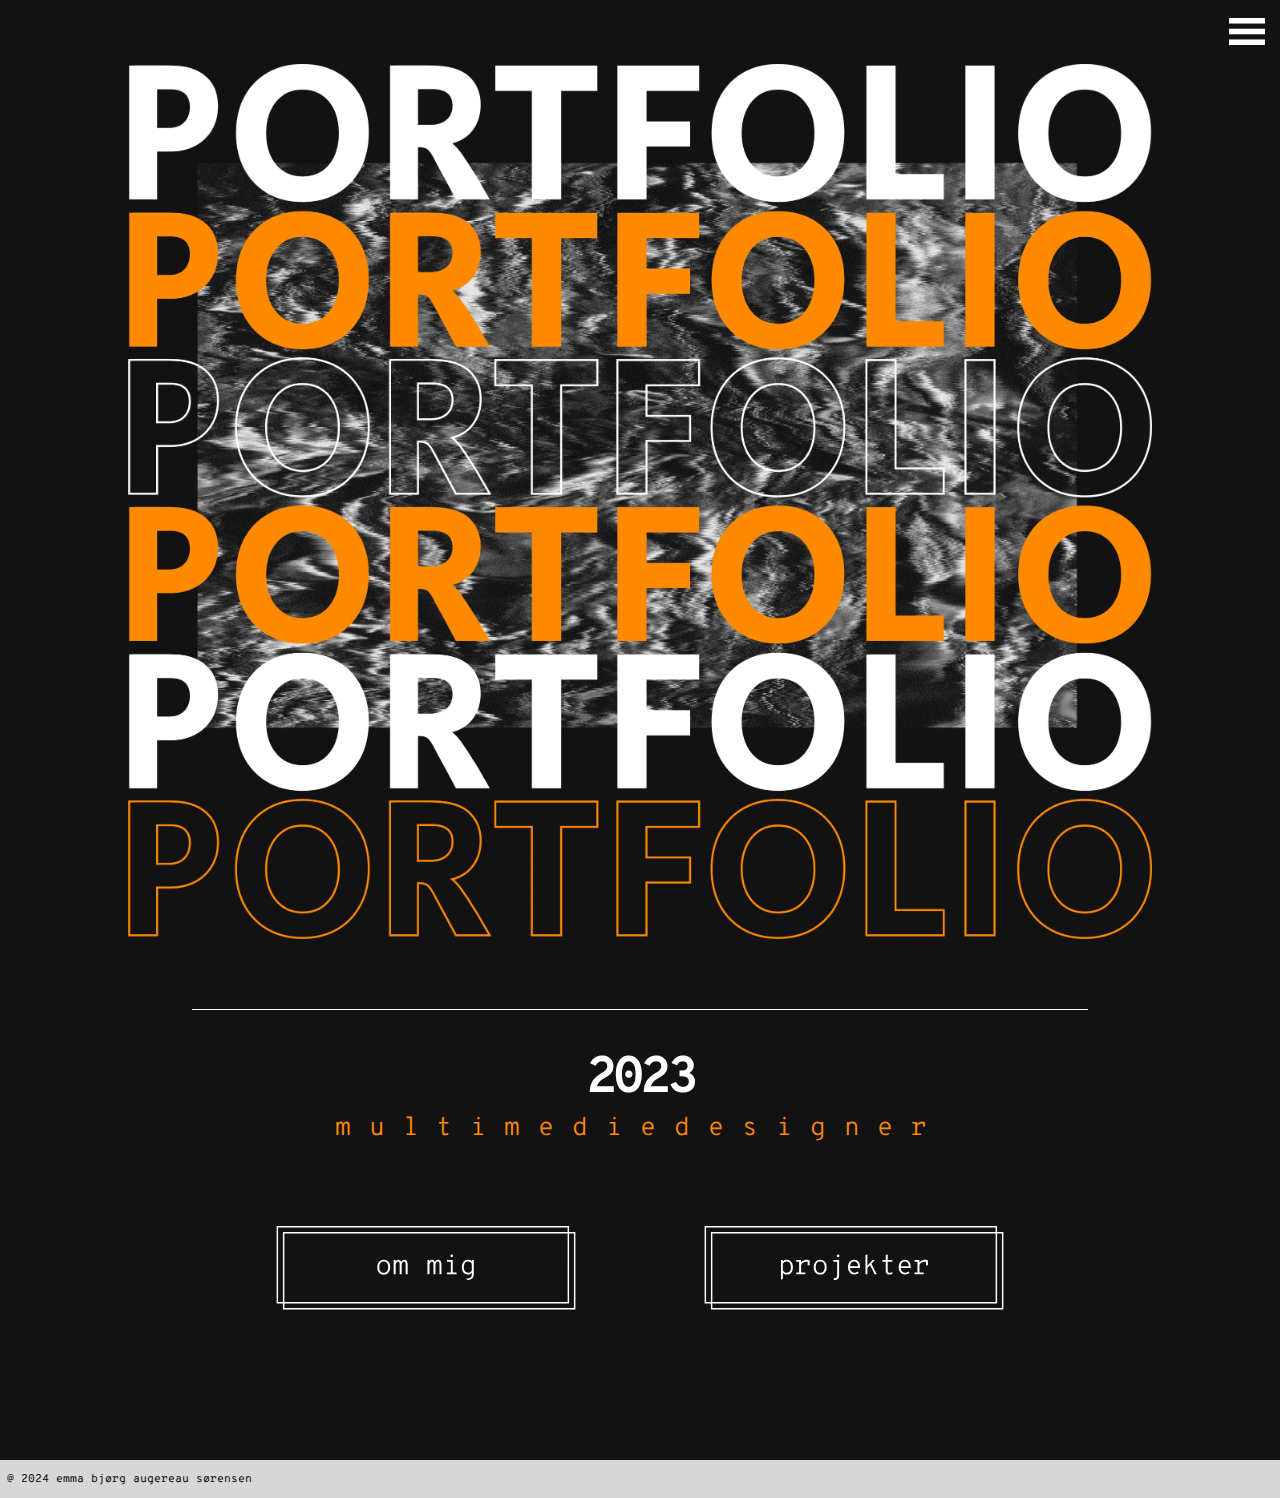
<file: index.html>
<!DOCTYPE html>
<html lang="da">
  <head>
    <meta charset="UTF-8" />
    <meta name="viewport" content="width=device-width, initial-scale=1.0" />
    <link rel="stylesheet" href="css/generel.css" />
    <link rel="stylesheet" href="css/layout.css" />
    <link rel="icon" type="image/x-icon" href="/img/favicon.ico" />
    <title>portfolio</title>
  </head>
  <body>
    <header>
      <nav id="menu">
        <div id="menu-toggle">
          <img
            id="menu_icon"
            src="img/menu_logo.svg"
            alt="burgermenu ikon"
            width="70%"
          />
        </div>
        <ul>
          <li><a href="index.html">home</a></li>
          <li><a href="about.html">om mig</a></li>
          <li><a href="projekter.html">projekter</a></li>
        </ul>
      </nav>
    </header>
    <main>
      <div id="forside_grafik">
        <img
          src="/img/forside_billede.webp"
          alt="forside grafik. portfolio skrevet mange gange over gråt billede."
        />
      </div>
      <div id="linje_e"></div>
      <div>
        <p id="year">2023</p>
        <p id="titel">multimediedesigner</p>
      </div>
      <div id="knapper">
        <div class="ommig"><a href="/about.html"></a></div>
        <div class="projekter"><a href="/projekter.html"></a></div>
      </div>
      <script src="/js/script.js"></script>
    </main>
    <footer>
      <p>@ 2024 emma bjørg augereau sørensen</p>
    </footer>
  </body>
</html>
</file>
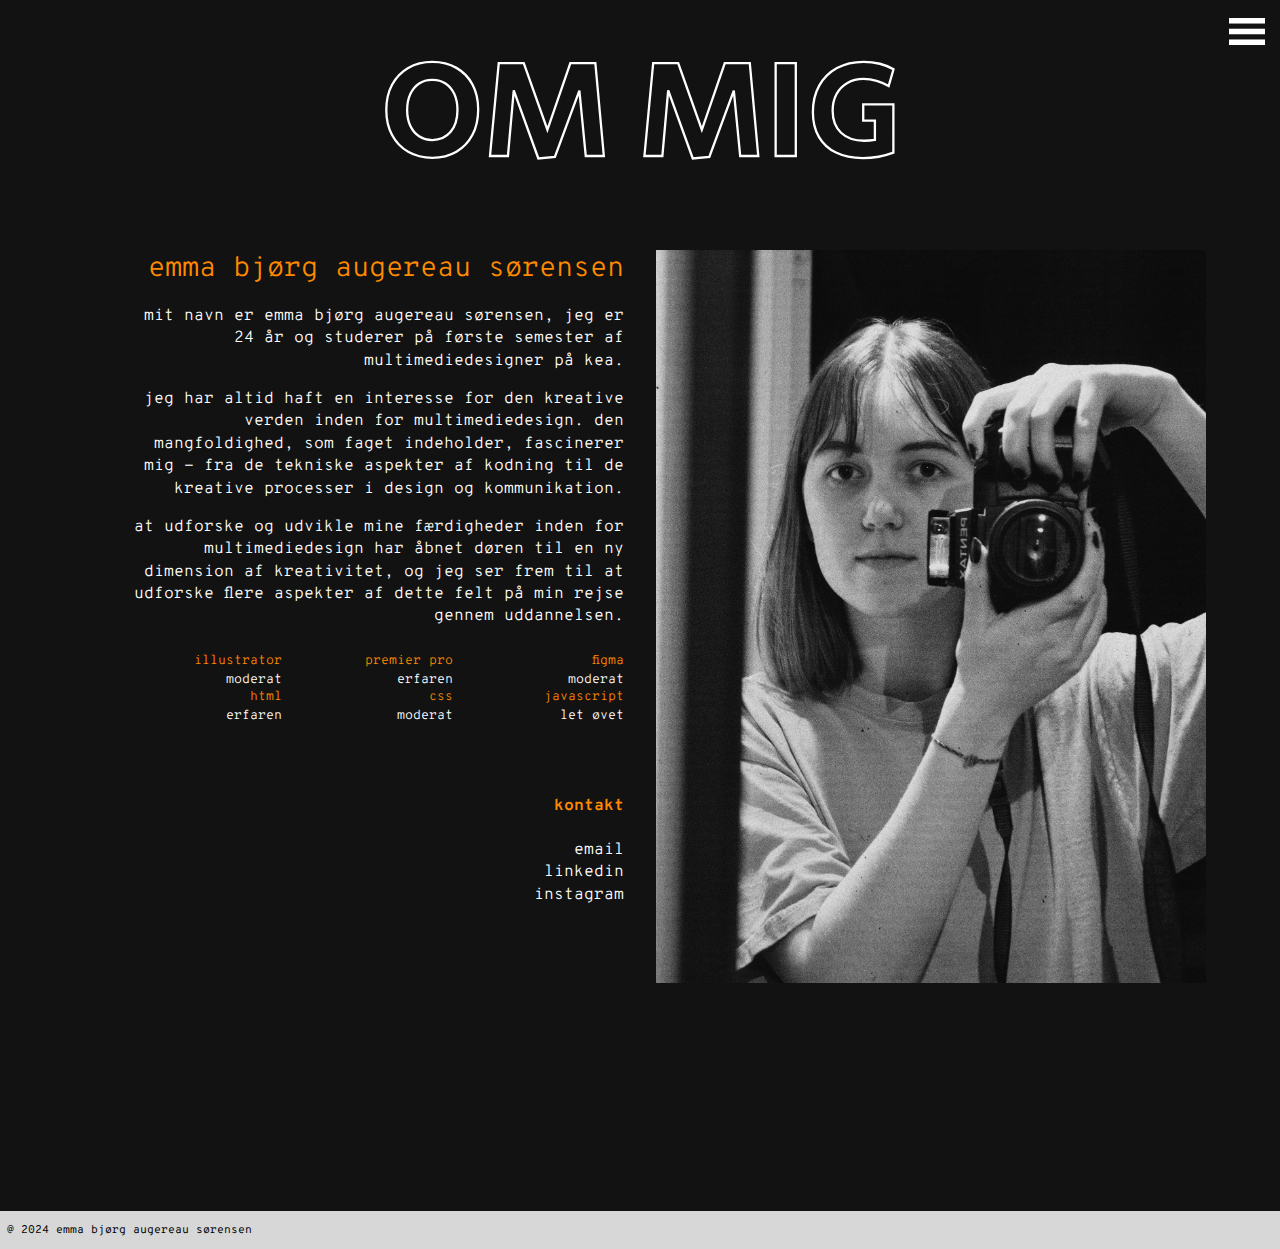
<file: about.html>
<!DOCTYPE html>
<html lang="en">
  <head>
    <meta charset="UTF-8" />
    <meta name="viewport" content="width=device-width, initial-scale=1.0" />
    <link rel="stylesheet" href="css/generel.css" />
    <link rel="stylesheet" href="css/layout.css" />
    <link rel="icon" type="image/x-icon" href="/img/favicon.ico" />
    <title>om mig</title>
  </head>
  <body>
    <header>
      <nav id="menu">
        <div id="menu-toggle">
          <img
            id="menu_icon"
            src="img/menu_logo.svg"
            alt="burgermenu ikon"
            width="70%"
          />
        </div>
        <ul>
          <li><a href="index.html">home</a></li>
          <li><a href="about.html">om mig</a></li>
          <li><a href="projekter.html">projekter</a></li>
        </ul>
      </nav>
    </header>
    <main>
      <div id="ommig_header"></div>
      <div id="info_grid">
        <div id="info_box">
          <div id="navn">emma bjørg augereau sørensen</div>
          <div id="info_tekst">
            <p>
              mit navn er emma bjørg augereau sørensen, jeg er 24 år og studerer
              på første semester af multimediedesigner på KEA.
            </p>
            <p>
              jeg har altid haft en interesse for den kreative verden inden for
              multimediedesign. den mangfoldighed, som faget indeholder,
              fascinerer mig - fra de tekniske aspekter af kodning til de
              kreative processer i design og kommunikation.
            </p>
            <p>
              at udforske og udvikle mine færdigheder inden for multimediedesign
              har åbnet døren til en ny dimension af kreativitet, og jeg ser
              frem til at udforske flere aspekter af dette felt på min rejse
              gennem uddannelsen.
            </p>
            <div id="grid_1-1-1">
              <div>
                <p class="orange">illustrator</p>
                <p class="white">moderat</p>
                <p class="orange">html</p>
                <p class="white">erfaren</p>
              </div>
              <div>
                <p class="orange">premier pro</p>
                <p class="white">erfaren</p>
                <p class="orange">css</p>
                <p class="white">moderat</p>
              </div>
              <div>
                <p class="orange">figma</p>
                <p class="white">moderat</p>
                <p class="orange">javascript</p>
                <p class="white">let øvet</p>
              </div>
            </div>
          </div>

          <div id="kontakt-boks">
            <h4>kontakt</h4>
            <ul>
              <li><a href="mailto:emmabs99@gmail.com">email</a></li>
              <li>
                <a
                  href="https://www.linkedin.com/in/emma-bjørg-augereau-sørensen-37ab95178"
                  target="_blank"
                  >linkedin</a
                >
              </li>
              <li>
                <a href="https://www.instagram.com/emmabjrg/" target="_blank"
                  >instagram</a
                >
              </li>
            </ul>
          </div>
        </div>
        <div id="portrait"></div>
      </div>
    </main>
    <footer><p>@ 2024 emma bjørg augereau sørensen</p></footer>
    <script src="/js/script.js"></script>
  </body>
</html>
</file>
<file: css/generel.css>
/*_______________GENEREL_____________*/
body {
    background-color: #121212;
    margin: 0;
    padding: 0;
    font-family: Overpass Mono;
    text-transform: lowercase;
}

@font-face {
    font-family: 'Overpass Mono';
    src: url(/font/OverpassMono-VariableFont_wght.woff2);
    font-style: normal;
}

/*__linje på forsiden__*/
#linje_e {
    background-color: white;
    border: white;
    position: absolute;
    width: 70vw;
    height: 0.5px;
    left: 50%;
    transform: translateX(-50%);
    margin-top: 5%;
    padding: 0;
}

/*__linje på projektsiden__*/
.linje_p {
    background-color: white;
    border: white;
    position: absolute;
    width: 90vw;
    height: 0.5px;
    left: 50%;
    transform: translateX(-50%);
    margin-top: 5%;
    margin-bottom: 5%;
    padding: 0;
}


/*______________________________FORSIDE____________________________*/
#year {
    color: white;
    text-align: center;
    letter-spacing: -0.1em;
    font-size: 4vw; 
    font-weight: 900;
    margin-top: 2em;
    margin-bottom: 0;
}

#titel {
    color: #FF8A00;
    text-align: center;
    letter-spacing: 0.7em;
    font-size: 2vw;
    font-weight: 100;
    margin-top: 0;
}

footer {
    background-color: #D7D7D7;
    margin: 0;
    padding: 1px;
    padding-left: 7px;
    font-size: 70%;
    margin-top: 10%;
}

nav ul {
    list-style: none;
    padding: 0; 
    margin: 15px;
}

nav li {
    display:inline-block;
    margin-right: 30px; 
}

nav a {
    text-decoration: none;
    letter-spacing: 2px;
    color: white;
    transition: color 0.3s ease;
}

nav a:hover {
    color: #FF8A00;
}

.orange {
    color: #FF8A00;
    font-weight: lighter;
    margin: 0;
    padding: 0;
}

.white {
    color: white;
    font-weight: lighter;
    font-size: 13px;
    margin: 0;
    padding: 0;

}


/*___overskrifter___*/

h3 {
    color: #FF8A00;
    letter-spacing: 0.4em;
    font-size: 1.8vw;
    font-weight: 600;
}

h4 {
    color: #FF8A00;
    margin-top: 70px;
    font-weight: 1000;
}


/*__billede scrolleren__*/
.scroll-container {
    background-color: #121212;
    overflow: auto;
    white-space: nowrap;
    padding: 15px;
  }
  
 .scroll-container img {
    padding: 3px;
  }
</file>
<file: css/layout.css>
/*____________________________________________________FORSIDE______________________________________________________*/
#forside_grafik img {
    max-width: 80%;
    position: relative;
    left: 50%;
    transform: translateX(-50%);
    margin-top: 5%;
}

    /*__CTA-knapper__*/
#knapper {
    display: flex;
    justify-content: center;
    gap: 10vw;
    margin: 5em;
    margin-bottom: 150px;
}

#knapper a {
    display: block;
    width: 100%;
    height: 100%;
}

.ommig, .projekter {
    background-size: contain;
    width: 300px;
    aspect-ratio: 156/44;
    background-repeat: no-repeat;
    margin: 0;
}

.ommig {
    background-image: url(/img/om_mig.svg);
    background-size: contain;
    width: 300px;
    aspect-ratio: 156/44;
    background-repeat: no-repeat;
    margin: 0;
}

.projekter {
    background-image: url(/img/projekter.svg);
    background-size: contain;
    width: 300px;
    aspect-ratio: 156/44;
    background-repeat: no-repeat;
    margin: 0;
}

.ommig:hover {
    background-image: url(/img/ommig_hover.svg);
}

.projekter:hover {
    background-image: url(/img/projekter_hover.svg);
}


/*___________________-________________________________OM MIG_________________________________________________________*/
#info_grid {
    display: grid;
    grid-template-columns: 1fr 1fr;
    gap: 2em;
    justify-content: center;
    font-weight: lighter;
    color: white;
    width: 100%;
}

#portrait {
    background-image: url(/img/portrait_emma.webp);
    aspect-ratio: 3/4;
    width: 550px;
    background-size: contain;
    margin-bottom: 100px;
}

#navn {
    color: #FF8A00;
    font-size: 28px;
    font-weight: lighter;
}

#info_box {  
    justify-self: end;
    text-align: end;
    max-width: 500px;
    width: 90%;
    line-height: 1.4;
}

#kontakt-boks {
    margin: 0;
    margin-bottom: 20%;
}

#kontakt-boks ul {
    list-style: none;
}

#kontakt-boks a {
    text-decoration: none;
    color: white;
    transition: color 0.3s ease;
    font-weight: lighter;
}

#kontakt-boks a:hover {
    color: #FF8A00; 
}


#ommig_header {
    background-image: url(/img/ommig_header.svg);
    aspect-ratio: 221/43;
    width: 25%;
    margin-top: 60px;
    margin-bottom: 90px;
    align-items: center;
    background-size: contain;
    position: relative;
    left: 50%;
    transform: translateX(-50%);
    min-width: 40%;
}

/*_____til mindre skærme______*/
@media (max-width: 1000px) {

    #forside_grafik {
        margin-top: 10%;
    }

    #info_grid {
        grid-template-columns: 1fr;
    }

    #portrait {

        width: 100%; 
        align-items: center;
        margin-bottom: 20%;

    }

    #info_box {
        justify-self: center; 
        text-align: start;    }
    

    #kontakt-boks {
        margin: 0;
        text-align: center;
    }
    
    #kontakt-boks ul {
        list-style: none;
        display: flex;
        flex-direction: row;
        gap: 2em;
        justify-content: center;
    }
    
    #kontakt-boks a {
        text-decoration: none;
        color: white;
        transition: color 0.3s ease;
    }
    
    #kontakt-boks a:hover {
        color: #FF8A00; 
    }
}

#grid_1-1-1 {
    display: grid;
    font-size: 0.8rem;
    grid-template-columns: 1fr 1fr 1fr;
    gap: 1em;
    margin-top: 5%;
}



                /*__________________________________PROJEKTER________________________________*/

#projekter_header {
    background-image: url(/img/projekter_header.svg);
    aspect-ratio: 277/40;
    width: 30%;
    margin-top: 60px;
    align-items: center;
    background-repeat:no-repeat;
    background-size: contain;
    position: relative;
    left: 50%;
    transform: translateX(-50%);
    min-width: 40%;
}

/*__grid hvor billedet er til venstre__*/
.grid_1-1_v {
    display: grid;
    grid-template-columns: 2fr 3fr;
    gap: 1em;
    margin-top: 8%;
    align-items: end;
    justify-content: center;
    position: relative;
    margin-left: 8%;
    margin-right: 5%;
}

/*__grid hvor billedet er til højre__*/
.grid_1-1_h {
    display: grid;
    grid-template-columns: 3fr 2fr;
    gap: 1em;
    margin-top: 8%;
    align-items: end;
    position: relative;
    justify-content: center;
    margin-left: 8%;
    margin-right: 8%;
}



@media (max-width: 900px) {
    .grid_1-1_v,
    .grid_1-1_h {
        grid-template-columns: 1fr;
        margin-left: 5%;
        margin-right: 5%;
    }

    .scroll-container {
        width: 89%; 
        align-self: center;
    }
}


/*__i grid hvor billedet er til venstre__*/
.om_projekt_v {
    color: white;
    max-width: 600px;
    font-size: 13px;
    font-weight: 100;
}

/*__i grid hvor billedet er til højre__*/
.om_projekt_h {
    color: white;
    max-width: 600px;
    font-size: 13px;
    font-weight: 100;
    text-align: end;
}

/*__links på projektside__*/
.om_projekt_h a, .om_projekt_v a {
    text-decoration: none;
    color: #FF8A00;
    transition: color 0.3s ease;
    font-weight: lighter;
}

.om_projekt_h a:hover, #om_projekt_v a:hover {
    color: #ffd5a5; 
}

.tags a {
    margin-right: 7%;
}


                /*_____________________________BURGER MENU_________________________________*/

#menu-toggle {
    display: block;
    cursor: pointer;
    position: fixed;
    justify-self: end;
    margin: 0;
    padding: 0;
    top: 2%;
    left: 96%;
}

#menu-toggle:hover {
    opacity: 50%;
}
#menu ul {
    display: none;
}

#menu.active ul {
    text-align: end;
    display: flex;
    flex-direction:row;
    position: fixed;
    margin-right: 5%;
    top: 0;
    right: 0;
    z-index: 1000;
}

#menu.active #menu_icon {
    opacity: 0.50;
}
</file>
